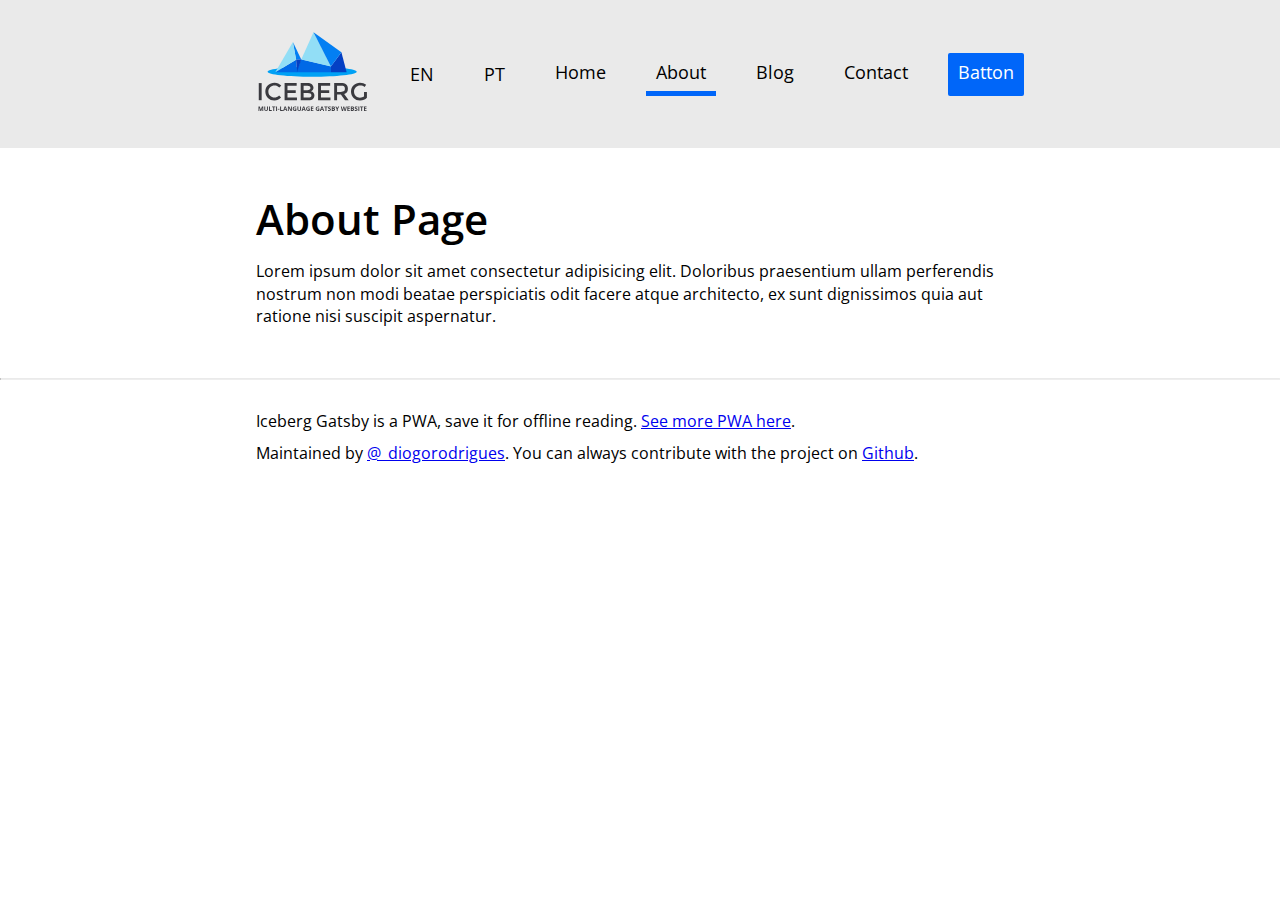
<file: about.html>
<!DOCTYPE html>
<html lang="en">
<head>
    <meta charset="UTF-8">
    <meta http-equiv="X-UA-Compatible" content="IE=edge">
    <meta name="viewport" content="width=device-width, initial-scale=1.0">
    <link rel="preconnect" href="https://fonts.gstatic.com">
    <link href="https://fonts.googleapis.com/css2?family=Open+Sans:ital,wght@0,300;0,400;0,600;0,700;0,800;1,300;1,400;1,600;1,700;1,800&display=swap" rel="stylesheet">
    <link rel="stylesheet" href="https://pro.fontawesome.com/releases/v5.10.0/css/all.css" integrity="sha384-AYmEC3Yw5cVb3ZcuHtOA93w35dYTsvhLPVnYs9eStHfGJvOvKxVfELGroGkvsg+p" crossorigin="anonymous"/>
    <link rel="stylesheet" href="css/reset.css">
    <link rel="stylesheet" href="css/style.css">
    <title>Blog Project</title>
</head>
<body>
    <!-- Top Navbar -->
    <nav>
        <div class="container nav-container">
            <div class="brand-logo">
                <a href="index.html">
                    <img src="img/logo.svg" alt="brand-logo">
                </a>
            </div>
            <div class="nav-items lang">
                <ul>
                    <li class="active-lang">
                        <a href="#">EN</a>
                    </li>
                    <li>
                        <a href="#">PT</a>
                    </li>
                </ul>
            </div>
            <div class="nav-items">
                <ul>
                    <li>
                        <a href="index.html">Home</a>
                    </li>
                    <li class="active">
                        <a href="about.html">About</a>
                    </li>
                    <li>
                        <a href="blog.html">Blog</a>
                    </li>
                    <li> 
                        <a href="contact.html">Contact</a>
                    </li>
                    <li class="btn"> 
                        <a href="#">Batton</a>
                    </li>
                </ul>
            </div>
        </div>
    </nav>

    <!-- Main Content Area -->

    <main class="container">
        <h1>About Page</h1>
        <p>Lorem ipsum dolor sit amet consectetur adipisicing elit. Doloribus praesentium ullam perferendis nostrum non modi beatae perspiciatis odit facere atque architecto, ex sunt dignissimos quia aut ratione nisi suscipit aspernatur.</p>
    </main>

    <!-- Main Footer -->
    <hr class="footer">
    <footer class="container">
        <div class="icons">
           <a target="_blank" href="#">
            <span>
                <i class="fab fa-github"></i>
            </span>
           </a>
           <a target="_blank" href="#">
            <span>
                <i class="fab fa-twitter"></i>
            </span>
           </a>
        </div>
        <div>
            <p>Iceberg Gatsby is a PWA, save it for offline reading. <a href="#">See more PWA here</a>.</p>
            <p>Maintained by <a href="#">@_diogorodrigues</a>. You can always contribute with the project on <a href="#">Github</a>.</p>
        </div>
    </footer>
</body>
</html>
</file>
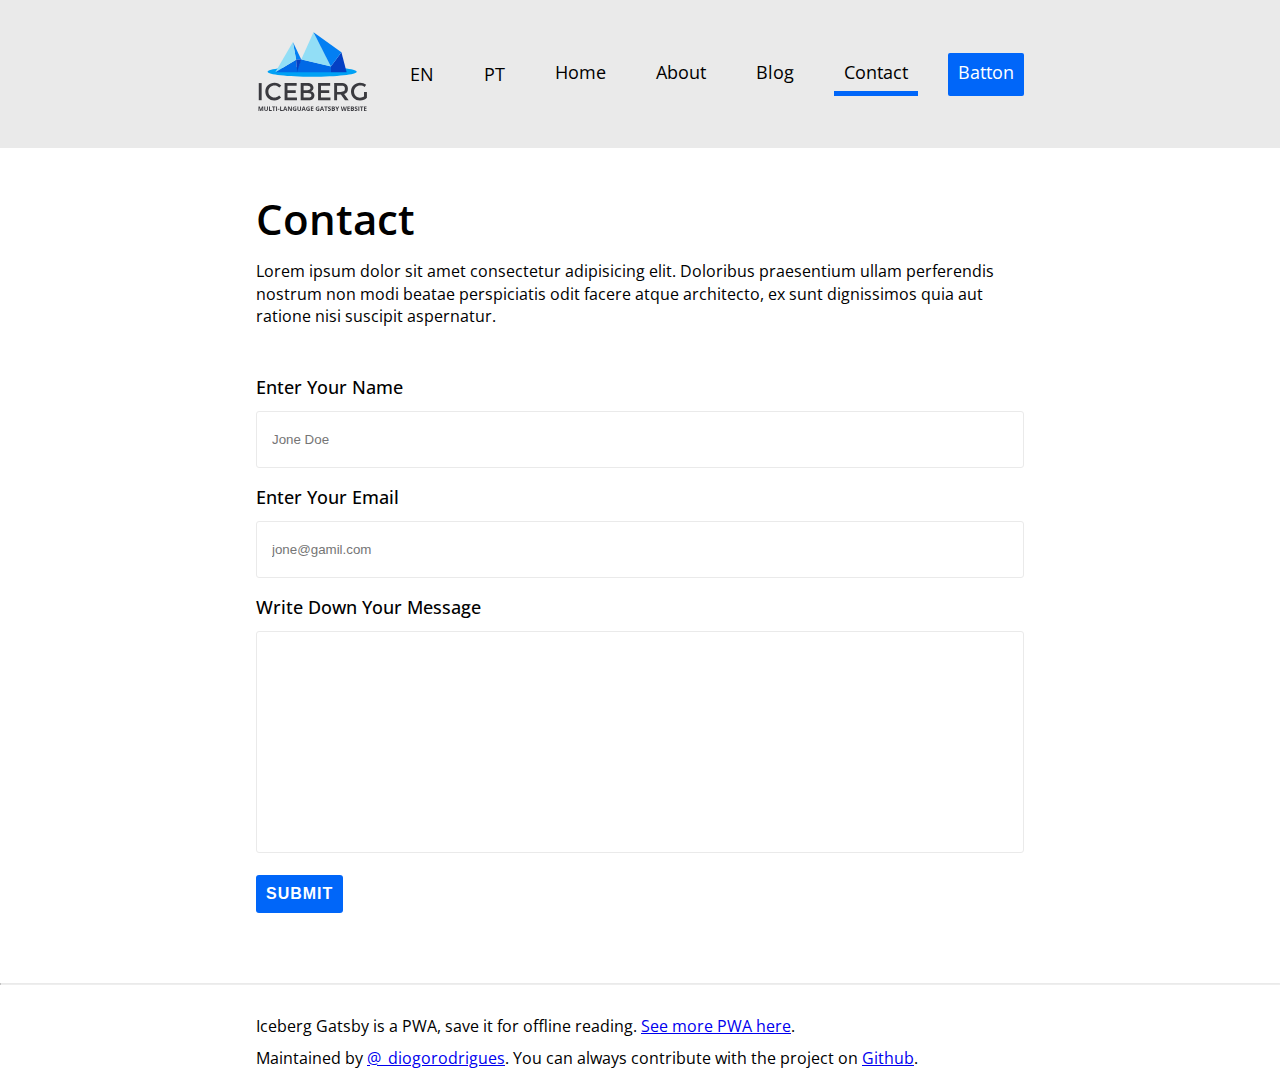
<file: contact.html>
<!DOCTYPE html>
<html lang="en">
<head>
    <meta charset="UTF-8">
    <meta http-equiv="X-UA-Compatible" content="IE=edge">
    <meta name="viewport" content="width=device-width, initial-scale=1.0">
    <link rel="preconnect" href="https://fonts.gstatic.com">
    <link href="https://fonts.googleapis.com/css2?family=Open+Sans:ital,wght@0,300;0,400;0,600;0,700;0,800;1,300;1,400;1,600;1,700;1,800&display=swap" rel="stylesheet">
    <link rel="stylesheet" href="https://pro.fontawesome.com/releases/v5.10.0/css/all.css" integrity="sha384-AYmEC3Yw5cVb3ZcuHtOA93w35dYTsvhLPVnYs9eStHfGJvOvKxVfELGroGkvsg+p" crossorigin="anonymous"/>
    <link rel="stylesheet" href="css/reset.css">
    <link rel="stylesheet" href="css/style.css">
    <title>Blog Project</title>
</head>
<body>
    <!-- Top Navbar -->
    <nav>
        <div class="container nav-container">
            <div class="brand-logo">
                <a href="index.html">
                    <img src="img/logo.svg" alt="brand-logo">
                </a>
            </div>
            <div class="nav-items lang">
                <ul>
                    <li class="active-lang">
                        <a href="#">EN</a>
                    </li>
                    <li>
                        <a href="#">PT</a>
                    </li>
                </ul>
            </div>
            <div class="nav-items">
                <ul>
                    <li>
                        <a href="index.html">Home</a>
                    </li>
                    <li>
                        <a href="about.html">About</a>
                    </li>
                    <li>
                        <a href="blog.html">Blog</a>
                    </li>
                    <li class="active"> 
                        <a href="contact.html">Contact</a>
                    </li>
                    <li class="btn"> 
                        <a href="#">Batton</a>
                    </li>
                </ul>
            </div>
        </div>
    </nav>

    <!-- Main Content Area -->

    <main class="container">
        <h1>Contact</h1>
        <p>Lorem ipsum dolor sit amet consectetur adipisicing elit. Doloribus praesentium ullam perferendis nostrum non modi beatae perspiciatis odit facere atque architecto, ex sunt dignissimos quia aut ratione nisi suscipit aspernatur.</p>
        <div class="form-container">
            <form>
                <div class="form-group">
                    <label for="name">Enter Your Name</label>
                    <input class="form-input-field" type="text" placeholder="Jone Doe" id="name">
                </div>
                <div class="form-group">
                    <label for="email">Enter Your Email</label>
                    <input class="form-input-field" type="email" placeholder="jone@gamil.com" id="email">
                </div>
                <div class="form-group">
                    <label for="message">Write Down Your Message</label>
                    <textarea class="form-textarea" id="message" cols="30" rows="10"></textarea>
                </div>
                <div class="form-group">
                    <input class="form-submit-button" type="submit" value="Submit">
                </div>
            </form>
        </div>
    </main>

    <!-- Main Footer -->
    <hr class="footer">
    <footer class="container">
        <div class="icons">
           <a target="_blank" href="#">
            <span>
                <i class="fab fa-github"></i>
            </span>
           </a>
           <a target="_blank" href="#">
            <span>
                <i class="fab fa-twitter"></i>
            </span>
           </a>
        </div>
        <div>
            <p>Iceberg Gatsby is a PWA, save it for offline reading. <a href="#">See more PWA here</a>.</p>
            <p>Maintained by <a href="#">@_diogorodrigues</a>. You can always contribute with the project on <a href="#">Github</a>.</p>
        </div>
    </footer>
</body>
</html>
</file>
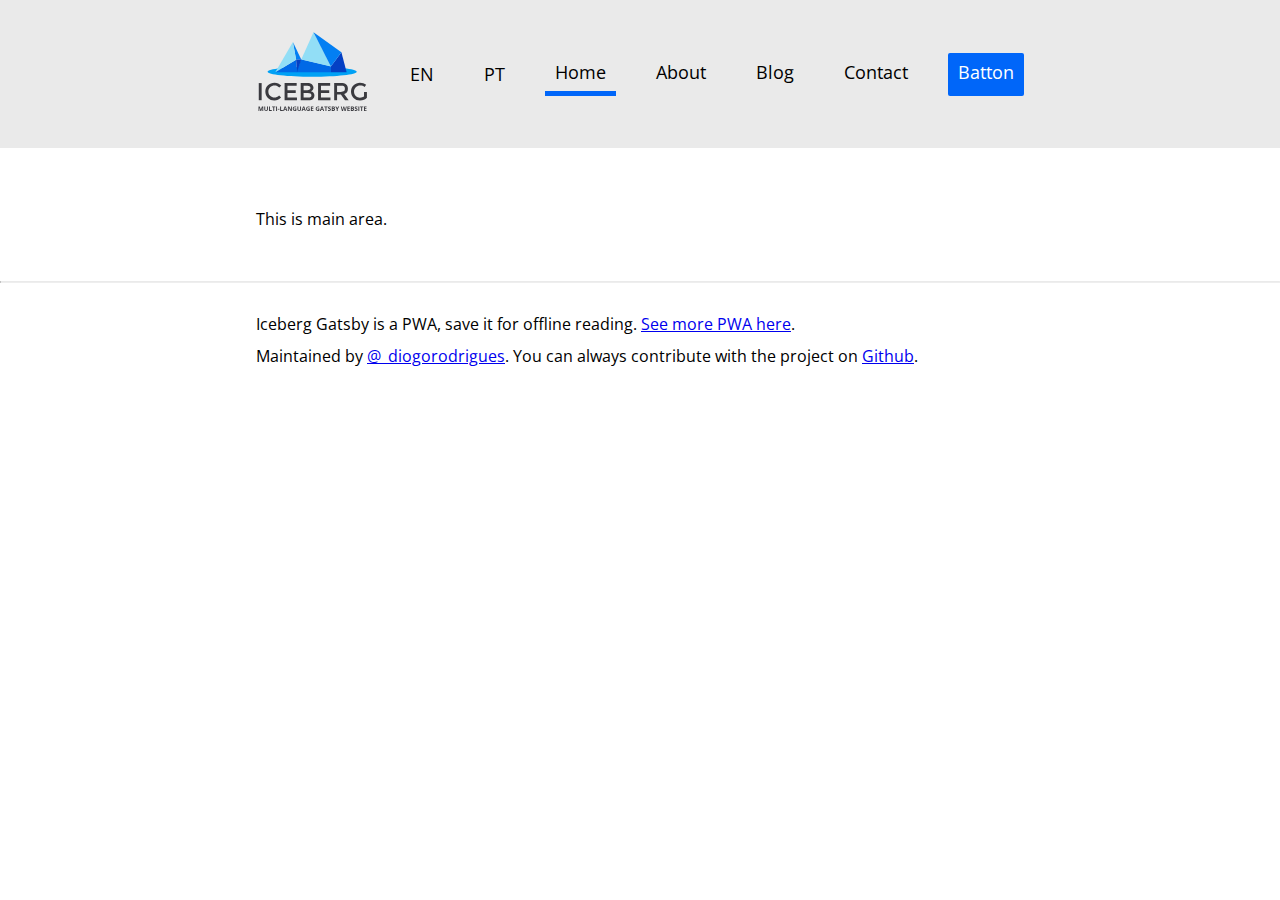
<file: index copy.html>
<!DOCTYPE html>
<html lang="en">
<head>
    <meta charset="UTF-8">
    <meta http-equiv="X-UA-Compatible" content="IE=edge">
    <meta name="viewport" content="width=device-width, initial-scale=1.0">
    <link rel="preconnect" href="https://fonts.gstatic.com">
    <link href="https://fonts.googleapis.com/css2?family=Open+Sans:ital,wght@0,300;0,400;0,600;0,700;0,800;1,300;1,400;1,600;1,700;1,800&display=swap" rel="stylesheet">
    <link rel="stylesheet" href="https://pro.fontawesome.com/releases/v5.10.0/css/all.css" integrity="sha384-AYmEC3Yw5cVb3ZcuHtOA93w35dYTsvhLPVnYs9eStHfGJvOvKxVfELGroGkvsg+p" crossorigin="anonymous"/>
    <link rel="stylesheet" href="css/reset.css">
    <link rel="stylesheet" href="css/style.css">
    <title>Blog Project</title>
</head>
<body>
    <!-- Top Navbar -->
    <nav>
        <div class="container nav-container">
            <div class="brand-logo">
                <a href="index.html">
                    <img src="img/logo.svg" alt="brand-logo">
                </a>
            </div>
            <div class="nav-items lang">
                <ul>
                    <li class="active-lang">
                        <a href="#">EN</a>
                    </li>
                    <li>
                        <a href="#">PT</a>
                    </li>
                </ul>
            </div>
            <div class="nav-items">
                <ul>
                    <li class="active">
                        <a href="home.html">Home</a>
                    </li>
                    <li>
                        <a href="about.html">About</a>
                    </li>
                    <li>
                        <a href="blog.html">Blog</a>
                    </li>
                    <li> 
                        <a href="contact.html">Contact</a>
                    </li>
                    <li class="btn"> 
                        <a href="#">Batton</a>
                    </li>
                </ul>
            </div>
        </div>
    </nav>

    <!-- Main Content Area -->

    <main class="container">
        <p>This is main area.</p>
    </main>

    <!-- Main Footer -->
    <hr class="footer">
    <footer class="container">
        <div class="icons">
           <a target="_blank" href="#">
            <span>
                <i class="fab fa-github"></i>
            </span>
           </a>
           <a target="_blank" href="#">
            <span>
                <i class="fab fa-twitter"></i>
            </span>
           </a>
        </div>
        <div>
            <p>Iceberg Gatsby is a PWA, save it for offline reading. <a href="#">See more PWA here</a>.</p>
            <p>Maintained by <a href="#">@_diogorodrigues</a>. You can always contribute with the project on <a href="#">Github</a>.</p>
        </div>
    </footer>
</body>
</html>
</file>
<file: css/style.css>
*{
    box-sizing: border-box;
}

html,body{
    width: 100vw;
    min-height: 100vh;
    font-family: 'Open Sans', sans-serif;
}

.container{
    width: 60%;
    margin: 0 auto;
}

h1{
    font-size: 42px;
    color: #000;
    font-weight: 600;
    margin-bottom: 20px;
}

h3{
    font-size: 24px;
    color: #000;
    font-weight: 700;
}

p{
    color: #000;
    font-size: 16px;
    line-height: 1.4;
    margin-top: 10px;
}

/* Navbar */

nav{
    background-color: #EAEAEA;
} 

.nav-container{
    display: flex;
    align-items: center;
    padding: 30px 0;
}

.brand-logo{
    width: 150px;
}

.brand-logo img{
    width: 100%;
    height: auto;
}

.lang{
    margin-right: auto;
}

.lang ul{
    display: flex;
}

.nav-items{
    margin-left: auto;
}

.nav-items ul{
    display: flex;
}

.nav-items li{
    margin-left: 30px;
    padding: 10px;
}

.nav-items li:hover{
    border-bottom: 5px solid #0066F9;
}

.nav-items a{
    text-decoration: none;
    color: #000;
    font-size: 18px;
}

.active{
    border-bottom: 5px solid #0066F9;
}

.btn{
    background-color: #0066F9;
    border-radius: 2px;
}

.btn a{
    color: white;
}

/* Main Area */

main{
    padding: 50px 0;
}

/* Home */

hr.home{
    margin: 25px 0;
}

.blog-cards{
    display: grid;
    grid-template-columns: 1fr 1fr;
    grid-gap: 25px;
    margin-top: 25px;
}

.blog-cards a{
    text-decoration: none;
}

.blog-card-items{
    width: 100%;
    overflow: hidden;
    background-color: #EAEAEA;
}

.blog-image{
    width: 100%;
    height: 300px;
    max-height: 300px;
}

.blog-image img{
    width: 100%;
    height: 100%;
    object-fit: cover;
    object-position: center;
}

.card-tag-container{
    width: 100%;
    display: flex;
    justify-content: center;
}

.card-tag{
    padding: 15px;
    background-color: #7D4CDB;
    color: #fff;
    text-transform: uppercase;
    font-size: 14px;
    font-weight: 600;
    margin-top: -22px;
}

.card-contents{
    padding: 0 30px 40px 30px;
}

.card-date{
    font-size: 14px;
}

.card-date i{
    font-size: 4px;
    margin: -10px 2px 0px 2px;
}

.card-title{
    font-size: 20px;
    margin-top: 10px;
}

.all-post{
    margin-top: 50px;
}


/* Blog Page */

.blog-footer{
    width: 100%;
    display: flex;
    justify-content: center;
}

.next-page{
    margin-left: auto;
}

.blog-details title{
    font-size: 42px;
    margin: 30px 0;
}

.blog-details h1{
    font-size: 36px;
    margin: 16px 0;
}

.blog-details h2{
    font-size: 28px;
    margin: 14px 0;
}

.blog-details h3{
    font-size: 24px;
    margin: 12px 0;
}

.blog-details p{
    font-size: 16px;
    line-height: 1.5;
}

.blog-details img{
    width: 100%;
    height: auto;
    margin: 12px 0;
}

/* Contact */

.form-container{
    margin-top: 50px;
}

.form-group{
    margin-bottom: 20px;
    width: 100%;
}

.form-group label{
    display: block;
    font-size: 18px;
    font-weight: 500;
}

.form-input-field{
    width: 100%;
    margin-top: 15px;
    padding: 20px 15px;
    outline: none;
    border: 1px solid #EAEAEA;
    border-radius: 3px;
}

.form-textarea{
    width: 100%;
    margin-top: 15px;
    padding: 20px 15px;
    outline: none;
    border: 1px solid #EAEAEA;
    border-radius: 3px;
    resize: none;
    font-family: 'Open Sans', sans-serif;
}

.form-submit-button{
    padding: 10px 10px;
    font-size: 16px;
    font-weight: 600;
    text-transform: uppercase;
    background-color: #0066F9;
    color: #fff;
    letter-spacing: 1px;
    border-radius: 3px;
    border: none;
    cursor: pointer;
}

/* Footer */

footer{
    padding: 20px 0;
}

hr.footer{
    border-top: 1px solid #EAEAEA;
    margin: 0px;
}

.icons i{
    font-size: 50px;
    color: #0066F9;
}

/* span{
    margin-right: 15px;
} */
</file>
